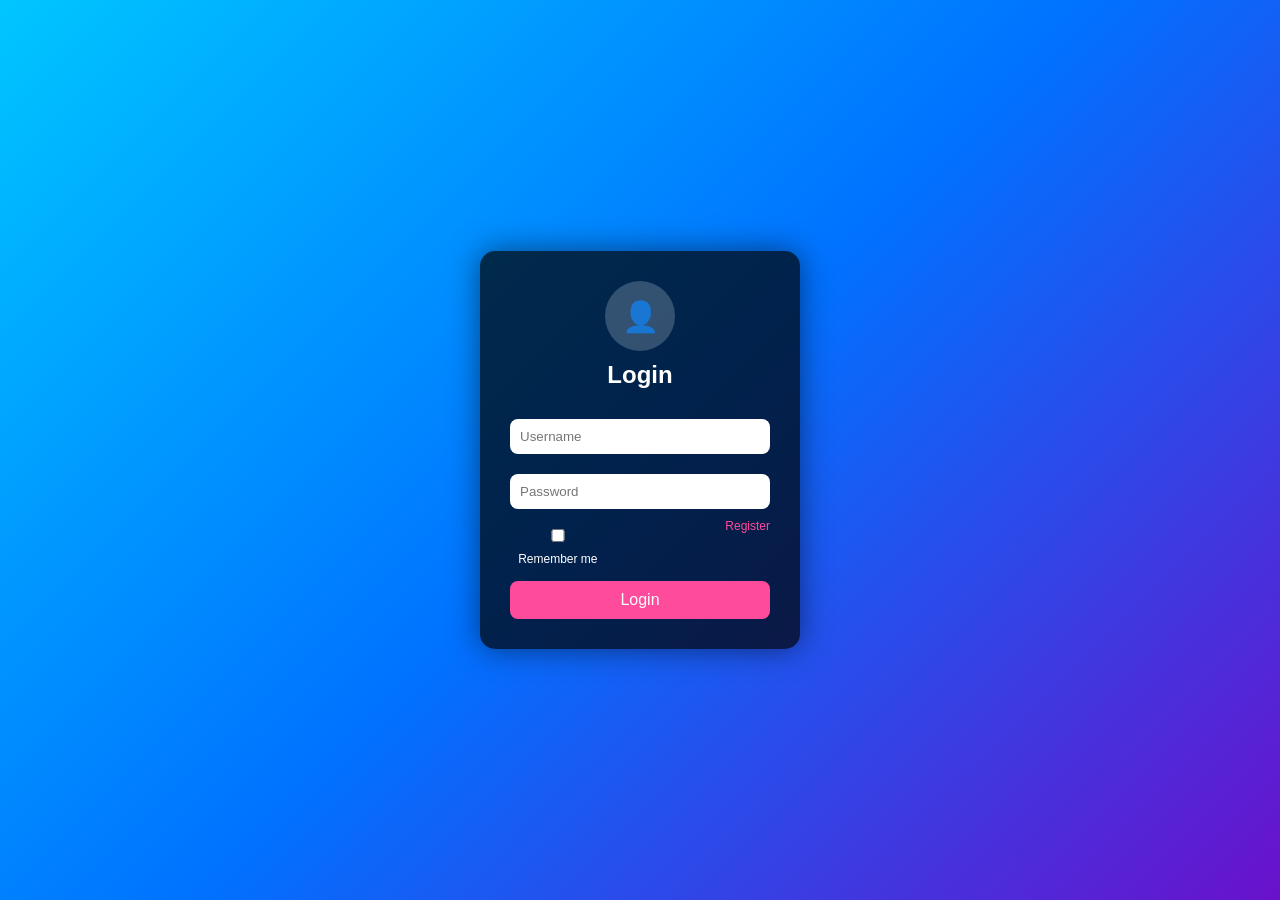
<file: docs/index.html>
<!DOCTYPE html>
<html lang="vi">
<head>
  <meta charset="UTF-8">
  <title>Ứng dụng Quản lý Thời Gian</title>
  <script>
    if (!localStorage.getItem("isLogin")) {
      window.location.href = "login.html";
    }
  </script>
  <link rel="stylesheet" href="css/style.css">
</head>
<body>

<header class="header">
  <h1>⏰ Quản lý Thời Gian</h1>
  <p id="currentTime" class="time"></p>
  <button onclick="logout()" class="logout-btn">Đăng xuất</button>
</header>

<main class="container">
  <div class="main-content">
    
    <section class="card">
      <h2>📋 Quản lý công việc</h2>
      <input type="text" id="task" placeholder="Nhập công việc">
      <select id="priority">
        <option value="Cao">🔥 Cao</option>
        <option value="Trung bình">⚡ Trung bình</option>
        <option value="Thấp">🌱 Thấp</option>
      </select>
      <input type="datetime-local" id="endTime">
      <button onclick="addTask()">Thêm công việc</button>

      <ul id="taskList"></ul>

      <p class="progress-text">Tiến độ hoàn thành:</p>
      <div class="progress-container">
        <div id="progressBar"></div>
      </div>
      <p id="progressText" class="progress-text">0% hoàn thành</p>
    </section>

    <section class="card">
      <h2>🎯 Quản lý mục tiêu dài hạn</h2>
      <input type="text" id="goalName" placeholder="Tên mục tiêu (VD: Học xong Python)">
      <textarea id="goalDesc" placeholder="Mô tả mục tiêu" style="width: 100%; border-radius: 6px; border: 1px solid #ddd; padding: 10px; margin: 8px 0;"></textarea>
      
      <div style="display: flex; gap: 10px;">
        <div style="flex: 1;">
          <label>Bắt đầu:</label>
          <input type="date" id="goalStart">
        </div>
        <div style="flex: 1;">
          <label>Kết thúc:</label>
          <input type="date" id="goalEnd">
        </div>
      </div>
      <button onclick="addGoal()">Thêm mục tiêu</button>
      <ul id="goalList"></ul>
    </section>
  </div>

  <aside>
    <section class="card pomodoro-card">
      <h2>⏱ Pomodoro</h2>
      <p id="timer" class="time-display">25:00</p>
      <button id="pomodoroBtn" onclick="startPomodoro()">Bắt đầu</button>
      <button onclick="resetPomodoro()" style="background: #95a5a6; margin-top: 10px;">Đặt lại</button>
    </section>
  </aside>
</main>

<script src="js/auth.js"></script>
<script src="js/script.js"></script>

</body>
</html>
</file>
<file: docs/css/style.css>
/* Giao diện chung */
body {
    font-family: 'Segoe UI', Tahoma, Geneva, Verdana, sans-serif;
    background: #f4f6f8;
    margin: 0;
    color: #333;
}

.header {
    background: linear-gradient(to right, #4facfe 0%, #00f2fe 100%);
    color: white;
    padding: 20px;
    text-align: center;
    box-shadow: 0 4px 6px rgba(0, 0, 0, 0.1);
}

/* Chia 2 cột: Trái 2 phần, Phải 1 phần */
.container {
    max-width: 1200px;
    margin: 30px auto;
    display: grid;
    grid-template-columns: 2fr 1fr; 
    gap: 30px;
    padding: 0 20px;
}

.card {
    background: white;
    padding: 25px;
    border-radius: 12px;
    box-shadow: 0 4px 20px rgba(0, 0, 0, 0.05);
    margin-bottom: 20px;
}

/* Pomodoro */
.time-display {
    font-size: 60px;
    font-weight: bold;
    color: #e63946;
    text-align: center;
    margin: 20px 0;
}

/* Input và Button */
input, select, textarea {
    width: 100%;
    padding: 12px;
    margin: 8px 0;
    border: 1px solid #ddd;
    border-radius: 6px;
    box-sizing: border-box;
}

button {
    width: 100%;
    padding: 12px;
    background: #4facfe;
    color: white;
    border: none;
    border-radius: 6px;
    cursor: pointer;
    font-weight: bold;
    transition: 0.3s;
}

button:hover { opacity: 0.9; }

/* Tiến độ */
.progress-container {
    width: 100%;
    height: 12px;
    background: #e0e0e0;
    border-radius: 6px;
    margin: 10px 0;
}

#progressBar {
    height: 100%;
    width: 0%;
    background: linear-gradient(to right, #43e97b, #38f9d7);
    border-radius: 6px;
    transition: width 0.4s ease;
}

ul { list-style: none; padding: 0; }
li {
    background: #f9f9f9;
    padding: 12px;
    margin-bottom: 10px;
    border-left: 5px solid #4facfe;
    display: flex;
    justify-content: space-between;
    align-items: center;
}

@media (max-width: 768px) {
    .container { grid-template-columns: 1fr; }
}
</file>
<file: frontend/css/style.css>
/* ====================================
   1. CSS Cơ Bản và Thiết Lập Chung
   ==================================== */
body {
    font-family: 'Segoe UI', Tahoma, Geneva, Verdana, sans-serif; /* Font hiện đại hơn */
    background: #f4f6f8;
    margin: 0;
    color: #333; /* Màu chữ tối hơn, dễ đọc hơn */
}

/* ====================================
   2. Header và Thanh điều hướng
   ==================================== */

/* Giữ nguyên lớp .header */
.header {
    background: #4facfe;
    background: linear-gradient(to right, #4facfe 0%, #00f2fe 100%); 
    color: white;
    padding: 20px 15px; 
    text-align: center;
    position: relative;
    box-shadow: 0 4px 6px rgba(0, 0, 0, 0.1);
}

/* Cập nhật lớp .logout-btn */
.logout-btn {
    position: absolute; /* Đặt vị trí tuyệt đối */
    
    /* Vị trí mới: Góc trên bên phải */
    right: 20px; /* Cách lề phải 20px */
    top: 20px;   /* Cách lề trên 20px (Nếu muốn cao hơn/thấp hơn, bạn có thể điều chỉnh giá trị này) */
    
    /* Thu nhỏ kích thước và font */
    padding: 6px 12px; /* Kích thước nhỏ hơn */
    font-size: 14px; /* Cỡ chữ nhỏ hơn */
    font-weight: 500; /* Độ đậm vừa phải */
    
    border: none;
    background: #ff4d4d; /* Màu đỏ */
    color: white;
    cursor: pointer;
    border-radius: 6px; 
    transition: background 0.3s;
    
    /* Nếu bạn đang dùng nó cho thanh màu đỏ, thêm: */
    width: auto; /* Đảm bảo nó không chiếm toàn bộ chiều rộng */
    display: inline-block; /* Quan trọng để nó thu nhỏ theo nội dung */
}

.logout-btn:hover {
    background: #e63946;
}

.time {
    font-size: 14px;
    opacity: 0.8;
}

/* ====================================
   3. Bố Cục Chính (Container) - Cải tiến Grid
   ==================================== */
.container {
    max-width: 1200px; /* Giới hạn chiều rộng */
    margin: 30px auto; /* Căn giữa và tăng khoảng cách trên/dưới */
    padding: 0 20px;
    
    /* Thiết lập Grid ban đầu: 3 cột ngang */
    display: grid;
    grid-template-columns: repeat(3, 1fr); 
    gap: 30px; /* Khoảng cách lớn hơn giữa các khối */
}

/* Dùng Grid Layout để gom hai khối Quản lý vào cột 2/3 không gian và Pomodoro vào 1/3 */
/* Quản lý công việc và Quản lý mục tiêu (Thẻ <section> đầu tiên và thứ hai) 
   sẽ chiếm 2 cột (2/3 chiều rộng) */
.container > section:nth-child(1),
.container > section:nth-child(2) {
    grid-column: span 2; /* Chiếm 2 cột trong tổng 3 cột ban đầu */
}

/* Pomodoro (Thẻ <section> thứ ba) sẽ chiếm 1 cột (1/3 chiều rộng) */
.container > section:nth-child(3) {
    grid-column: span 1;
}

/* Điều chỉnh lại bố cục của hai khối Quản lý để chúng xếp dọc: */
.container {
    /* Thiết lập lại grid để 2 khối quản lý và 1 khối pomodoro nằm cạnh nhau */
    grid-template-columns: 2fr 1fr; 
}

/* Đặt hai khối Quản lý vào cùng một khu vực (dùng flexbox để xếp chúng dọc) */
.container > section:nth-child(1) {
    grid-column: 1 / 2; /* Đảm bảo nó ở cột 1 */
    grid-row: 1 / 2; /* Dòng 1 */
}

.container > section:nth-child(2) {
    grid-column: 1 / 2; /* Đảm bảo nó ở cột 1 */
    grid-row: 2 / 3; /* Dòng 2, ngay dưới khối Quản lý công việc */
}

.container > section:nth-child(3) {
    grid-column: 2 / 3; /* Pomodoro ở cột 2 (cột 1fr) */
    grid-row: 1 / 3; /* Kéo dài qua cả 2 dòng của cột 1 để canh lề tốt hơn */
}


/* ====================================
   4. Thẻ Card Chung và Thành phần
   ==================================== */
.card {
    background: white;
    padding: 25px; /* Tăng padding nội bộ */
    border-radius: 12px;
    box-shadow: 0 4px 20px rgba(0, 0, 0, 0.05); /* Bóng đổ tinh tế hơn */
}

.card h2 {
    margin-top: 0;
    font-size: 20px;
    font-weight: 600;
    color: #4facfe;
    border-bottom: 2px solid #f0f0f0;
    padding-bottom: 10px;
    margin-bottom: 15px;
    display: flex;
    align-items: center;
}


/* Thiết lập các trường nhập liệu và nút */
input[type="text"], 
input[type="datetime-local"], 
input[type="date"], 
select,
textarea { /* Thêm textarea */
    margin: 8px 0;
    padding: 12px;
    width: 100%;
    box-sizing: border-box; 
    border: 1px solid #ddd;
    border-radius: 6px;
    transition: border-color 0.3s;
    font-family: inherit;
    resize: vertical; /* Cho phép người dùng resize textarea */
}

input:focus, select:focus, textarea:focus {
    border-color: #4facfe;
    outline: none;
}

label { /* Định dạng cho label trong Quản lý mục tiêu */
    display: block;
    margin-top: 10px;
    margin-bottom: 5px;
    font-weight: 600;
    color: #555;
}

button {
    margin-top: 15px;
    padding: 12px;
    width: 100%;
    background: #4facfe;
    background: linear-gradient(to right, #4facfe 0%, #00f2fe 100%);
    color: white;
    border: none;
    cursor: pointer;
    border-radius: 6px;
    font-weight: bold;
    transition: opacity 0.3s, transform 0.2s;
}

button:hover {
    opacity: 0.9;
    transform: translateY(-1px);
}

/* ====================================
   5. Chỉnh sửa chi tiết cho từng khối
   ==================================== */

/* Pomodoro */
.container > section:nth-child(3) {
    /* Đã được điều chỉnh ở phần 3 để chiếm 1/3 và kéo dài 2 dòng */
    height: fit-content; 
    text-align: center;
    position: sticky; /* Giữ Pomodoro cố định khi cuộn */
    top: 30px;
}

#timer {
    font-size: 60px;
    font-weight: bold;
    margin: 20px 0;
    color: #e63946;
}

.container > section:nth-child(3) button {
    margin-top: 20px;
    background: #43e97b;
    background: linear-gradient(to right, #43e97b 0%, #38f9d7 100%);
}

.container > section:nth-child(3) button:hover {
    opacity: 0.9;
}


/* Tiến độ */
#progressText {
    margin-top: 15px;
    font-size: 14px;
    color: #555;
    font-weight: 600;
}

.progress-container {
    width: 100%;
    height: 12px;
    background: #e0e0e0;
    border-radius: 6px;
    margin-top: 5px;
}

#progressBar {
    height: 100%;
    width: 0%;
    background: linear-gradient(to right, #43e97b, #38f9d7);
    border-radius: 6px;
    transition: width 0.4s ease-in-out;
}

/* Danh sách Công việc / Mục tiêu */
ul {
    list-style: none;
    padding: 0;
    margin-top: 20px;
}

li {
    margin: 8px 0;
    padding: 12px;
    background: #f9f9f9;
    border-radius: 6px;
    border-left: 5px solid #4facfe; /* Nhấn mạnh bằng đường viền bên trái */
    box-shadow: 0 1px 3px rgba(0,0,0,0.05);
    display: flex;
    justify-content: space-between;
    align-items: center;
}
</file>
<file: docs/css/login.css>
* {
  margin: 0;
  padding: 0;
  box-sizing: border-box;
  font-family: 'Segoe UI', sans-serif;
}

body {
  height: 100vh;
  background: linear-gradient(135deg, #00c6ff, #0072ff, #6a11cb);
  display: flex;
  align-items: center;
  justify-content: center;
}

.login-box {
  width: 320px;
  background: rgba(0,0,0,0.7);
  padding: 30px;
  border-radius: 15px;
  color: white;
  text-align: center;
  box-shadow: 0 0 30px rgba(0,0,0,0.5);
}

.avatar {
  width: 70px;
  height: 70px;
  margin: auto;
  border-radius: 50%;
  background: rgba(255,255,255,0.2);
  display: flex;
  align-items: center;
  justify-content: center;
  font-size: 30px;
  margin-bottom: 10px;
}

.login-box h2 {
  margin-bottom: 20px;
}

.login-box input {
  width: 100%;
  padding: 10px;
  margin: 10px 0;
  border: none;
  border-radius: 8px;
  outline: none;
}

.options {
  display: flex;
  justify-content: space-between;
  font-size: 12px;
  margin-bottom: 15px;
}

.options a {
  color: #ff4b9b;
  text-decoration: none;
}

button {
  width: 100%;
  padding: 10px;
  background: #ff4b9b;
  border: none;
  border-radius: 8px;
  color: white;
  font-size: 16px;
  cursor: pointer;
}

button:hover {
  opacity: 0.9;
}

.register {
  margin-top: 20px;
}

.hidden {
  display: none;
}
.hidden {
  display: none;
}

.back {
  margin-top: 15px;
  font-size: 13px;
}

.back a {
  color: #00c6ff;
  text-decoration: none;
}
</file>
